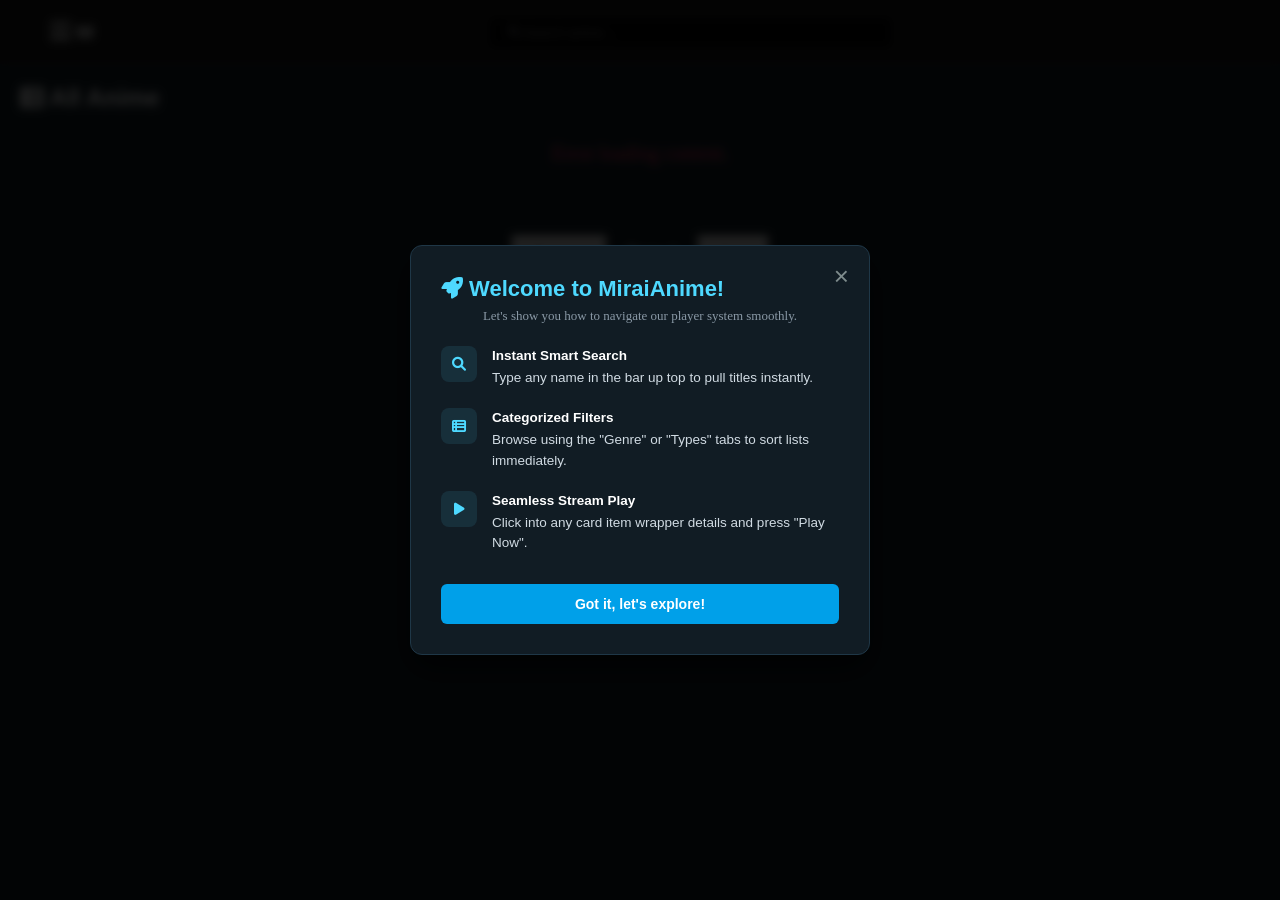
<file: all-anime-index.html>
<!DOCTYPE html>
<html lang="en">
<head>
    <meta charset="UTF-8">
    <meta name="viewport" content="width=device-width, initial-scale=1.0">
    <title>All Anime - Mirai</title>
    <link rel="stylesheet" href="./style.css">
    <link rel="stylesheet" href="./stylesheet.css">
    <link rel="stylesheet" href="https://cdnjs.cloudflare.com/ajax/libs/font-awesome/6.0.0-beta2/css/all.min.css" />
</head>
<body>

    <header>
        <nav>
           <ul class='nav-bar'>
                <li class='logo'>
                    <a href='index.html'><img src='Mirai-Anime.png' alt="Logo" /></a>
                </li>
                
                <li class="nav-search-item">
                    <div class="search-wrap">
                        <span class="search-icon" id="animeSearchBtn" style="cursor: pointer;"><i class="fas fa-search"></i></span>
                        <input type="text" id="animeSearchBox" placeholder="Search anime...">
                    </div>
                </li>
            </ul>

            <input type='checkbox' id='check' />
            <span class="menu">
                <li><a href="index.html">Home</a></li>
                <li class="nav-dropdown">
                    <a href="#" class="dropdown-toggle" aria-haspopup="true" aria-expanded="false">
                        Genre <i class="fas fa-angle-down"></i>
                    </a>
                    <ul class="dropdown-menu">
                            <li><button class="genre-link" data-genre="Action">Action</button></li>
                            <li><button class="genre-link" data-genre="Adventure">Adventure</button></li>
                            <li><button class="genre-link" data-genre="Comedy">Comedy</button></li>
                            <li><button class="genre-link" data-genre="Drama">Drama</button></li>
                            <li><button class="genre-link" data-genre="Ecchi">Ecchi</button></li>
                            <li><button class="genre-link" data-genre="Fantasy">Fantasy</button></li>
                            <li><button class="genre-link" data-genre="Horror">Horror</button></li>
                            <li><button class="genre-link" data-genre="Mahou Shoujo">Magical Girl</button></li>
                            <li><button class="genre-link" data-genre="Mecha">Mecha</button></li>
                            <li><button class="genre-link" data-genre="Music">Music</button></li>
                            <li><button class="genre-link" data-genre="Mystery">Mystery</button></li>
                            <li><button class="genre-link" data-genre="Psychological">Psychological</button></li>
                            <li><button class="genre-link" data-genre="Romance">Romance</button></li>
                            <li><button class="genre-link" data-genre="Sci-Fi">Sci-Fi</button></li>
                            <li><button class="genre-link" data-genre="Slice of Life">Slice of Life</button></li>
                            <li><button class="genre-link" data-genre="Sports">Sports</button></li>
                            <li><button class="genre-link" data-genre="Supernatural">Supernatural</button></li>
                            <li><button class="genre-link" data-genre="Thriller">Thriller</button></li>
                    </ul>
                </li>
                <li class="nav-dropdown">
                    <a href="#" class="dropdown-toggle" aria-haspopup="true" aria-expanded="false">
                        Types <i class="fas fa-angle-down"></i>
                    </a>
                    <ul class="dropdown-menu">
                        <li><button type="button" class="types-link" data-type="TV">TV Series</button></li>
                        <li><button type="button" class="types-link" data-type="MOVIE">Movies</button></li>
                        <li><button type="button" class="types-link" data-type="OVA">OVAs</button></li>
                        <li><button type="button" class="types-link" data-type="ONA">ONAs</button></li>
                        <li><button type="button" class="types-link" data-type="SPECIAL">Specials</button></li>
                        <li><button type="button" class="types-link" data-type="MUSIC">Music</button></li>
                    </ul>
                </li>
                <li><a href="">Updated</a></li>
                <li><a href="">Feedback</a></li>
                <label for="check" class="close-menu"><i class="fas fa-times"></i></label>
            </span>
            <label for="check" class="open-menu"><i class="fas fa-bars"></i></label>
        </nav>
    </header>

    <main id="main-homepage-content" style="padding: 20px;">
        <h2 style="color: white; margin-bottom: 20px;"><i class="fas fa-th-list"></i> All Anime</h2>
        
        <div id="search-results-section" style="display: none;">
            <div id="search-container" class="anime-grid-container" style="display: grid; grid-template-columns: repeat(auto-fill, minmax(150px, 1fr)); gap: 15px;"></div>
        </div>

        <div id="all-anime-container" class="anime-grid-container" style="display: grid; grid-template-columns: repeat(auto-fill, minmax(150px, 1fr)); gap: 15px;"></div>

        <div id="pagination-controls" style="text-align: center; margin-top: 30px; padding: 20px;">
            <button id="prev-page" style="padding: 10px 20px; cursor: pointer;">Previous</button>
            <span id="page-indicator" style="color: white; margin: 0 15px; font-weight: bold;">Page 1</span>
            <button id="next-page" style="padding: 10px 20px; cursor: pointer;">Next</button>
        </div>
    </main>

    <script src="script.js"></script>
</body>
</html>
</file>
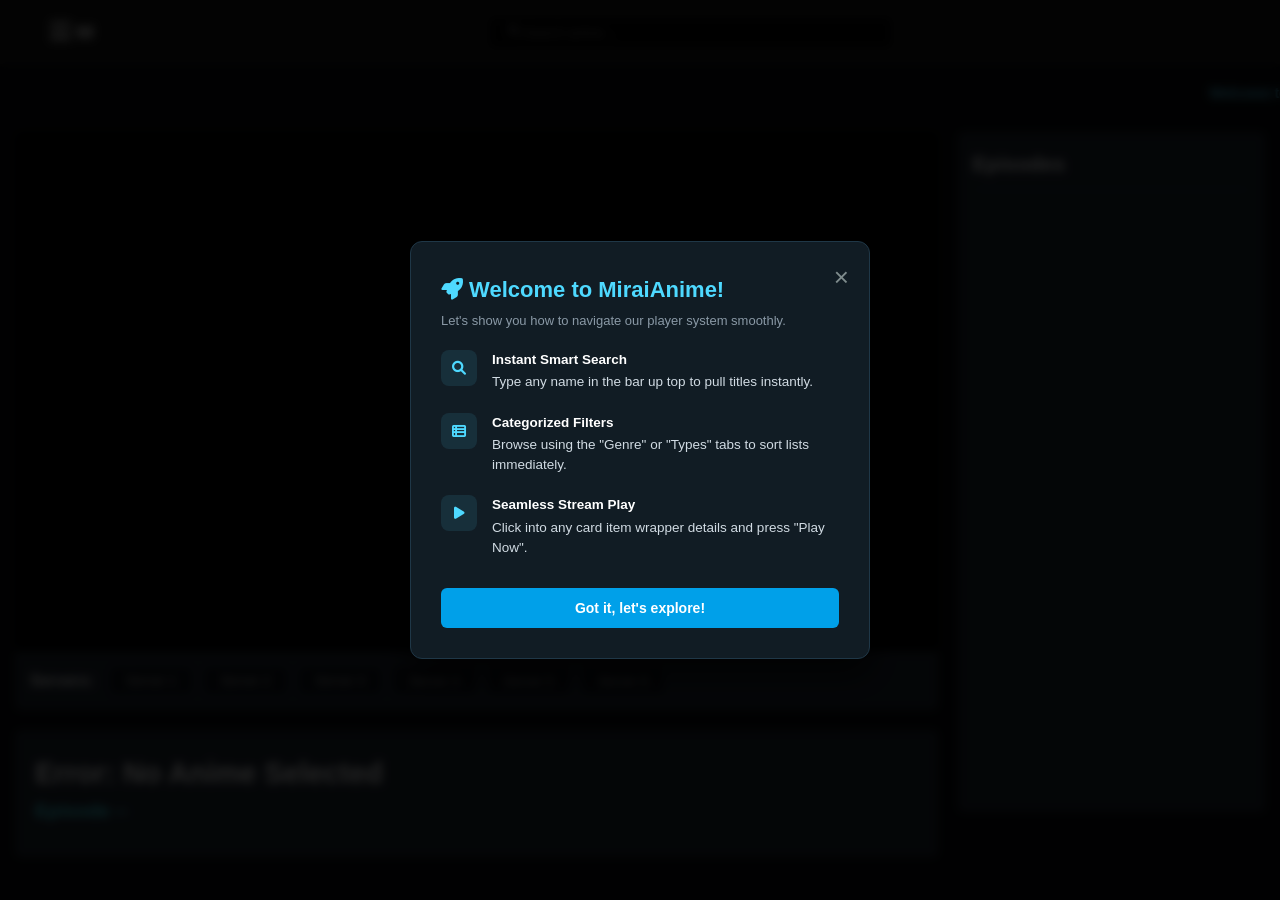
<file: watch.html>
<!DOCTYPE html>
<html lang="en">
<head>
  <meta charset="UTF-8">
  <link rel="icon" type="image/png" href="./Iroha.png">
  <meta name="viewport" content="width=device-width, initial-scale=1.0">
  <title id="watch-page-title">MiraiAnime | Watch</title>
  <link rel="stylesheet" href="global.css">
  <link rel="stylesheet" href="style.css">
  <link rel="stylesheet" href="player.css">
  <link rel="stylesheet" href="episodes.css">
  <link rel="stylesheet" href="https://cdnjs.cloudflare.com/ajax/libs/font-awesome/6.0.0/css/all.min.css">
</head>
<body>

    <header>
        <nav>
            <ul class='nav-bar'>
                <li class='logo'>
                    <a href='index.html'><img src='Mirai-Anime.png' alt="Logo"/></a>
                </li>
                
                <li class="nav-search-item">
                    <div class="search-wrap">
                        <span class="search-icon" id="animeSearchBtn"><i class="fas fa-search"></i></span>
                        <input type="text" id="animeSearchBox" placeholder="Search anime...">
                    </div>
                </li>

                <input type='checkbox' id='check' />

                <span class="menu">
                    <li><a href="index.html">Home</a></li>
                    
                    <li class="nav-dropdown">
                        <a href="#" class="dropdown-toggle" aria-haspopup="true" aria-expanded="false">
                            Genre <i class="fas fa-angle-down"></i>
                        </a>
                        <ul class="dropdown-menu">
                            <li><button class="genre-link" data-genre="Action">Action</button></li>
                            <li><button class="genre-link" data-genre="Adventure">Adventure</button></li>
                            <li><button class="genre-link" data-genre="Comedy">Comedy</button></li>
                            <li><button class="genre-link" data-genre="Drama">Drama</button></li>
                            <li><button class="genre-link" data-genre="Ecchi">Ecchi</button></li>
                            <li><button class="genre-link" data-genre="Fantasy">Fantasy</button></li>
                            <li><button class="genre-link" data-genre="Horror">Horror</button></li>
                            <li><button class="genre-link" data-genre="Mahou Shoujo">Magical Girl</button></li>
                            <li><button class="genre-link" data-genre="Mecha">Mecha</button></li>
                            <li><button class="genre-link" data-genre="Music">Music</button></li>
                            <li><button class="genre-link" data-genre="Mystery">Mystery</button></li>
                            <li><button class="genre-link" data-genre="Psychological">Psychological</button></li>
                            <li><button class="genre-link" data-genre="Romance">Romance</button></li>
                            <li><button class="genre-link" data-genre="Sci-Fi">Sci-Fi</button></li>
                            <li><button class="genre-link" data-genre="Slice of Life">Slice of Life</button></li>
                            <li><button class="genre-link" data-genre="Sports">Sports</button></li>
                            <li><button class="genre-link" data-genre="Supernatural">Supernatural</button></li>
                            <li><button class="genre-link" data-genre="Thriller">Thriller</button></li>
                        </ul>
                    </li>

                    <li class="nav-dropdown">
                        <a href="#" class="dropdown-toggle" aria-haspopup="true" aria-expanded="false">
                            Types <i class="fas fa-angle-down"></i>
                        </a>
                        <ul class="dropdown-menu">
                            <li><button type="button" class="types-link" data-type="TV">TV Series</button></li>
                            <li><button type="button" class="types-link" data-type="MOVIE">Movies</button></li>
                            <li><button type="button" class="types-link" data-type="OVA">OVAs</button></li>
                            <li><button type="button" class="types-link" data-type="ONA">ONAs</button></li>
                            <li><button type="button" class="types-link" data-type="SPECIAL">Specials</button></li>
                            <li><button type="button" class="types-link" data-type="MUSIC">Music</button></li>
                        </ul>
                    </li>
                    
                    <li><a href="">Updated</a></li>
                    <li><a href="">Feedback</a></li>
                    
                    <label for="check" class="close-menu"><i class="fas fa-times"></i></label>
                </span>

                <label for="check" class="open-menu"><i class="fas fa-bars"></i></label>
            </ul>
        </nav>
    </header>

    <marquee style="color: #4ed9ff; font-weight: bold; background-color: #0b0c10; padding: 8px 0; font-size: 14px; border-radius: 4px; margin: 10px 0; display: block;">
        Welcome to the official launch of Mirai-Anime! Please leave your thoughts about how to improve this website. Some features may not be working as they're still in development.
    </marquee>

    <main class="watch-wrapper">
        <div class="main-content">
            <section class="player-container">
                <div class="video-ratio-box">
                    <iframe id="videoPlayer" src="about:blank" allowfullscreen allow="autoplay; encrypted-media" title="Anime Video Player"></iframe>
                </div>
                
                <div class="server-selection">
                    <span class="server-label">Servers:</span>
                    <div class="server-buttons" id="serverButtonContainer" role="radiogroup" aria-label="Choose streaming server">
                        <button id="btn-server1" class="server-btn">Server 1</button>
                        <button id="btn-server2" class="server-btn">Server 2</button>
                        <button id="btn-server3" class="server-btn">Server 3</button>
                        <button id="btn-server4" class="server-btn">Server 4</button>
                        <button id="btn-server5" class="server-btn">Server 5</button>
                        <button id="btn-server6" class="server-btn">Server 6</button>
                    </div>
                </div>
            </section>

            <section class="anime-metadata" aria-labelledby="animeTitleHeader">
                <h1 id="animeTitleHeader" class="anime-title">Loading Anime...</h1>
                <h2 id="episodeIndicator" class="episode-indicator">Episode --</h2>
                <p id="animeDescription" class="anime-description"></p>
            </section>
        </div>

        <aside class="sidebar-content" aria-labelledby="episodeListHeader">
            <h3 id="episodeListHeader" class="sidebar-title">Episodes</h3>
            <div class="episode-list-scroll">
                <nav class="episode-list" id="episodeListContainer" aria-label="Episode navigation selection">
                </nav>
            </div>
        </aside>
    </main>

    <script src="api.js"></script>
    <script src="script.js"></script>
</body>
</html>
</file>
<file: style.css>
* {
    box-sizing: border-box;
    margin: 0;
    padding: 0;
}
body {
    font-family: "Poppins", sans-serif;
    --color1: #FFF ;
    --color2: #181818 ;
}

header {
    position: sticky;
    top: 0;
    z-index: 999999;
}

.nav-bar {
    width: 100%;
    display: flex;
    justify-content: space-between;
    align-items: center;
    gap: 12px;
    list-style: none;
    position: relative;
    background-color: var(--color2);
    padding: 12px 18px;
    z-index: 999999;
}
/* Search Container */
.nav-search-item {
    position: relative;
    flex-grow: 1;              /* allow it to expand */
    width: 100%;
    max-width: 425px;          /* desktop cap */
    margin: 0 auto;
    padding: 0 10px;
}

.search-wrap {
    position: relative;
    width: 100%;
    display: flex;
    align-items: center;
}

/* Search Box */
#animeSearchBox {
    width: 100%;
    padding: 8px 12px 8px 34px;
    background-color: #050505;
    border: 1px solid #27272a;
    border-radius: 6px;
    color: #ffffff;
    font-size: 13px;
    outline: none;
    transition: all 0.2s ease;
}

/* Search Icon */
.search-icon {
    position: absolute;
    left: 20px;
    z-index: 2;
    color: #71717a;
    pointer-events: none;
    font-size: 12px;
}

/* Responsive Fix */
@media(max-width: 610px) {
    .nav-search-item {
        max-width: none;       /* remove cap */
        padding: 0 8px;
    }
    #animeSearchBox {
        width: 100%;           /* full width on mobile */
        max-width: none;
        font-size: 14px;       /* slightly bigger text */
    }
}
.logo {
    height: 40px;
    display: flex;
    align-items: center;
    flex-shrink: 0;
    overflow: hidden;
    margin-left: 45px;
}

.logo img {
    height: auto;     
    width: 44px;      
    object-fit: contain; 
    display: block;
}

.menu {
    display: flex; 
    flex-direction: column;
    align-items: center;
    justify-content: flex-start;
    gap: 16px;
    position: absolute;
    top: 60px;
    left: 10px;
    right: auto;
    width: 200px;
    z-index: 1000001;
    background-color: var(--color2);
    border: 1px solid #2d3748;
    border-radius: 8px;
    padding: 16px 20px;
    box-shadow: 0 18px 38px rgba(0,0,0,.35);
    opacity: 0;
    visibility: hidden;
    transform: translateX(-20px);
    transition: transform 0.3s cubic-bezier(0.4, 0, 0.2, 1), opacity 0.3s ease, visibility 0.3s;
}

.menu > li {
    padding-left: 0;
    margin: 0;
    flex-basis: auto;
    width: 100%;
    text-align: center;
}
.menu li a, .menu li button {
    display: inline-block;
    text-decoration: none;
    color: var(--color1);
    text-align: center;
    transition: color 0.2s ease-in-out;
    position: relative;
    text-transform: uppercase;
    background: transparent;
    border: 0;
    cursor: pointer;
    font: inherit;
    width: 100%;
    padding: 8px 0;
}

.nav-dropdown {
    position: static;
}
.dropdown-toggle {
    display: inline-flex; 
    align-items: center; 
    gap: 6px;
}

.dropdown-menu {
    position: absolute;
    top: 0; 
    left: calc(100% + 10px); 
    width: max-content;
    max-width: 78vw;
    max-height: 92vh; 
    overflow-y: auto;
    background: #111827;
    border: 1px solid #2d3748;
    border-radius: 10px;
    padding: 8px; 
    
    display: grid;
    /* CHANGED: Switched from a 5-column layout to a compact 3-column layout */
    grid-template-columns: repeat(3, minmax(110px, 1fr));
    grid-template-rows: repeat(10, auto);
    gap: 2px 6px; 
    
    opacity: 0;
    visibility: hidden;
    transform: scale(0.95) translateX(-10px);
    transform-origin: left top;
    transition: transform 0.25s cubic-bezier(0.34, 1.56, 0.64, 1), opacity 0.2s ease, visibility 0.2s;
    z-index: 1000002;
    list-style: none;
    box-shadow: 5px 15px 35px rgba(0,0,0,0.5);
}

.nav-dropdown.open .dropdown-menu {
    opacity: 1;
    visibility: visible;
    transform: scale(1) translateX(0);
}

.genre-link, .types-link {
    width: 100%;
    padding: 3px 4px; 
    border-radius: 4px;
    color: #f3f4f6;
    text-align: center; 
    text-transform: none;
    white-space: nowrap;
    list-style: none;
    font-size: 10px; 
    letter-spacing: 0.2px;
    transition: background 0.15s ease, transform 0.1s ease;
}
.dropdown-menu li {
    list-style: none;
}
.genre-link:hover, .types-link:hover {
    background: #1f2937;
    transform: translateY(-1px);
}

/* FIX: Added child selector (>) so underline styling only targets main navigation links, leaving the grids clean */
.menu > li > a::after {
    content: "";
    position: absolute;
    bottom: 0;
    left: 50%;
    width: 0;
    height: 1px;
    background-color: var(--color1);
    transition: all 0.2s ease-in-out;
    transform: translateX(-50%);
}
.menu > li > a:hover:after {
    width: 80%;
}

.open-menu , .close-menu {
    position: absolute;
    color: var(--color1);
    cursor: pointer;
    font-size: 1.5rem;
    z-index: 1000003;
    transition: transform 0.2s ease;
}
.open-menu:hover, .close-menu:hover {
    transform: translateY(-50%) scale(1.1);
}
.open-menu {
    top: 50%;
    left: 50px;
    right: auto;
    transform: translateY(-50%);
    display: block;
}
.close-menu {
    top:   -9%;
    left: 42px;
    right: auto;
    transform: translateY(-50%);
    display: none;
}
#check {display: none;}
#check:checked ~ .open-menu {display: none !important;}

#check:checked ~ .menu {
    opacity: 1;
    visibility: visible;
    transform: translateX(0);
}
#check:checked ~ .menu .close-menu {display: block !important;}

@media(max-width: 610px){
    .menu {
        width: 180px; 
        gap: 12px;
    }
    .menu li a, .menu li button {font-size: 12px; padding: 6px 0;}
    .nav-dropdown {display: flex; flex-direction: column; align-items: center;}
    
    .dropdown-menu {
        position: static;
        margin-top: 8px;
        width: 160px;
        max-width: 90vw;
        opacity: 0;
        visibility: hidden;
        transform: none;
        display: none;
        grid-template-columns: 1fr;
        gap: 4px;
    }
    
    .nav-dropdown.open .dropdown-menu {
        display: grid;
        opacity: 1;
        visibility: visible;
        animation: fadeInMobile 0.2s ease-out forwards;
    }
    .open-menu , .close-menu {display: block;}
}

@keyframes fadeInMobile {
    from { opacity: 0; transform: translateY(-5px); }
    to { opacity: 1; transform: translateY(0); }
}

#hero-video {
    transition: opacity 1s ease-in-out;
    opacity: 1;
}

#hero-image {
    opacity: 0;
    transition: opacity 1s ease-in-out;
}

#hero-image.fade-in {
    opacity: 1;
}

#hero-video.fade-out {
    opacity: 0;
}

.menu li {
    list-style: none !important;
    list-style-type: none !important;
}

.follow-us-card .fa-tiktok {
    font-size: 32px;
    transform: translateY(-1px);
}

.characters-section {
    margin-top: 40px;
    width: 100%;
}
.characters-title {
    color: #ffffff;
    font-size: 20px;
    font-weight: 600;
    margin-bottom: 15px;
    display: flex;
    align-items: center;
    gap: 8px;
}
.characters-scroll-container {
    display: flex;
    gap: 15px;
    overflow-x: auto;
    padding-bottom: 15px;
    scrollbar-width: thin;
    scrollbar-color: #23495f #121f26;
}
.characters-scroll-container::-webkit-scrollbar {
    height: 8px;
}
.characters-scroll-container::-webkit-scrollbar-track {
    background: #121f26;
}
.characters-scroll-container::-webkit-scrollbar-thumb {
    background-color: #23495f;
    border-radius: 4px;
}
.character-card {
    flex: 0 0 110px;
    background-color: #14222b;
    border: 1px solid rgba(255, 255, 255, 0.05);
    border-radius: 6px;
    overflow: hidden;
    display: flex;
    flex-direction: column;
    align-items: center;
    text-align: center;
    padding-bottom: 8px;
    box-shadow: 0 4px 10px rgba(0,0,0,0.3);
}
.character-img {
    width: 100%;
    aspect-ratio: 3 / 4;
    object-fit: cover;
    margin-bottom: 6px;
}
.character-name {
    color: #ffffff;
    font-size: 11px;
    font-weight: bold;
    padding: 0 4px;
    line-height: 1.3;
    display: -webkit-box;
    -webkit-line-clamp: 2;
    -webkit-box-orient: vertical;
    overflow: hidden;
    text-overflow: ellipsis;
    height: 28px;
}
.character-role {
    color: #8bdcff;
    font-size: 9px;
    text-transform: uppercase;
    margin-top: 2px;
    letter-spacing: 0.5px;
}
</file>
<file: stylesheet.css>
body {
  background-color: #121f26;
}
p {
  color: white;
  text-align: center;
}


h1 {
  color: white;
  text-align: center;
}

p {
  font-family: verdana;
  font-size: 20px;
}

a {
    color: inherit;
    text-decoration: none;
}

.follow-us-row {
    display: flex;
    gap: 12px;
    width: min(90%, 700px);
    margin: 4px auto 0;    /* ✅ halos dikit na sa hero */
    flex-wrap: wrap;
    justify-content: center;
}

.follow-us-card {
    flex: 1 1 200px;
    background-color: #23495f;
    padding: 20px 22px;
    border-radius: 8px;
    display: flex;
    flex-direction: column;
    gap: 6px;
    min-height: 100px;
    justify-content: center;
}

.follow-us-label {
    color: #8bdcff;
    font-size: 12px;
    font-weight: 700;
    text-transform: uppercase;
    letter-spacing: 0.08em;
}

.follow-us-card a {
    color: #ffffff;
    font-weight: 600;
    text-decoration: none;
}

.follow-us-card a:hover {
    color: #4ed9ff;
}

@media (max-width: 600px) {
    .follow-us-row {
        flex-direction: row;
    }
}


@media (max-width: 768px) {
  #anime-list-container {
    grid-template-columns: repeat(3, minmax(0, 1fr));
  }
}
@media (max-width: 480px) {
  #anime-list-container {
    grid-template-columns: repeat(2, minmax(0, 1fr));
  }
}








.showcase-banner {
    width: 100%;
    max-width: 850px;
    margin: 20px auto;
    border-radius: 12px;
    overflow: hidden;
    box-shadow: 0 15px 35px rgba(0, 0, 0, 0.6);
    border: 1px solid rgba(255, 255, 255, 0.08);
    padding: 25px;
    box-sizing: border-box;
    text-align: left;
    position: relative;
    
    
    background-color: #14222b;
    background-size: cover;
    background-position: center top;
}


.meta-grid {
    display: flex;
    gap: 24px;
    flex-wrap: wrap;
    position: relative;
    z-index: 2;
}

.poster-box {
    width: 160px;
    height: 235px;
    background: #000;
    border-radius: 8px;
    overflow: hidden;
    box-shadow: 0 8px 20px rgba(0, 0, 0, 0.5);
}

.poster-box img {
    width: 100%;
    height: 100%;
    object-fit: cover;
}

.details-box {
    flex: 1;
    min-width: 250px;
    font-family: sans-serif;
}

.details-box h2 { 
    margin: 0 0 15px 0; 
    color: #ffffff; 
    font-size: 32px;
    font-weight: bold;
}

.badge-row {
    display: flex;
    flex-wrap: wrap;
    gap: 8px;
    margin-bottom: 12px;
}

.meta-badge {
    background-color: rgba(255, 255, 255, 0.08);
    border: 1px solid rgba(255, 255, 255, 0.12);
    color: #ffffff;
    font-size: 13px;
    padding: 5px 14px;
    border-radius: 4px;
    font-weight: 500;
    display: inline-flex;
    align-items: center;
    gap: 5px;
}

.meta-badge.rating-star {
    color: #ffc107;
    background-color: rgba(255, 193, 7, 0.12);
    border-color: rgba(255, 193, 7, 0.2);
}

.genre-badge {
    background-color: rgba(229, 9, 20, 0.15);
    border: 1px solid rgba(229, 9, 20, 0.3);
    color: #ff5263;
    font-size: 11px;
    text-transform: uppercase;
    letter-spacing: 0.5px;
    padding: 4px 12px;
    border-radius: 4px;
    font-weight: bold;
}

.synopsis-area {
    margin-top: 20px;
    font-family: sans-serif;
}

.synopsis-area h4 {
    display: none; 
}

.synopsis-area p { 
    color: rgba(255, 255, 255, 0.75); 
    font-size: 14px; 
    line-height: 1.6; 
    text-align: left; 
    margin: 0 0 25px 0; 
    max-width: 720px;
}

.play-now-container {
    margin-top: 25px;
    text-align: center;
    position: relative;
    z-index: 2;
}

.play-now-btn {
    display: inline-flex;
    align-items: center;
    justify-content: center;
    gap: 10px;
    background-color: #00a0e9;
    color: #ffffff;
    text-decoration: none;
    font-family: sans-serif;
    font-size: 16px; 
    font-weight: bold;
    text-transform: uppercase;
    letter-spacing: 0.5px;
    padding: 14px 50px; 
    border-radius: 6px;
    box-shadow: 0 4px 14px rgba(0, 160, 233, 0.4);
    transition: background-color 0.2s, transform 0.1s, box-shadow 0.2s;
}

.play-now-btn:hover {
    background-color: #008ecf;
    box-shadow: 0 6px 18px rgba(0, 160, 233, 0.6);
}

.play-now-btn:active {
    transform: scale(0.97);
}












        body {
            background-color: #121f26;
            margin: 0;
            padding: 0;
            font-family: sans-serif;
        }

        
        .section-title {
            color: #ffffff;
            font-size: 20px;
            font-weight: bold;
            padding: 20px 20px 5px 20px;
            margin: 0;
        }

        
        .anime-grid-container {
            display: grid;
            grid-template-columns: repeat(auto-fill, minmax(150px, 1fr)); 
            gap: 14px;
            padding: 10px 20px 20px 20px;
            background-color: #121f26;
        }

        .trending-controls {
            display: flex;
            align-items: center;
            justify-content: center;
            gap: 12px;
            padding: 0 20px 14px 20px;
        }

        .trending-controls button {
            border: 1px solid rgba(255,255,255,0.18);
            background: #111827;
            color: #ffffff;
            padding: 10px 14px;
            border-radius: 8px;
            cursor: pointer;
            transition: background 0.2s ease, transform 0.2s ease;
            font-size: 13px;
        }

        .trending-controls button:hover:not(:disabled) {
            background: #1f2937;
            transform: translateY(-1px);
        }

        .trending-controls button:disabled {
            opacity: 0.45;
            cursor: not-allowed;
        }

        .carousel-viewport {
            overflow: hidden;
            padding: 8px 0 20px 20px;
            position: relative;
        }

        .anime-carousel-track {
            display: flex;
            gap: 14px;
            width: max-content;
            animation: recommendedScroll 24s linear infinite;
            will-change: transform;
        }

        .anime-carousel-track:hover {
            animation-play-state: paused;
        }

        .anime-carousel-track .card-item-wrapper {
            width: 160px !important;
            flex: 0 0 160px !important;
        }

        @keyframes recommendedScroll {
            from {
                transform: translateX(0);
            }
            to {
                transform: translateX(-50%);
            }
        }

        
        @media (max-width: 768px) {
            .anime-grid-container {
                grid-template-columns: repeat(3, minmax(0, 1fr));
                gap: 8px;
                padding: 10px;
            }
            .section-title {
                padding: 15px 10px 5px 10px;
                font-size: 18px;
            }
            .carousel-viewport {
                padding-left: 10px;
            }
            .anime-carousel-track {
                gap: 10px;
            }
            .anime-carousel-track .card-item-wrapper {
                width: 140px !important;
                flex-basis: 140px !important;
            }
        }
        @media (max-width: 480px) {
            .anime-grid-container {
                grid-template-columns: repeat(2, minmax(0, 1fr));
                gap: 6px;
            }
        }




.slider {
  width: 100%;
  height: 400px;
  position: relative;
  overflow: hidden;
  border-radius: 8px;
}

.slides {
  width: 300%;
  height: 100%;
  display: flex;
}

.slides input {
  display: none;
}

.slide {
  width: 100%;
  transition: 0.6s;
}

.slide img {
  width: 100%;
  height: 100%;
  object-fit: cover;
}


.navigation-manual {
  position: absolute;
  width: 100%;
  bottom: 10px;
  display: flex;
  justify-content: center;
}

.manual-btn {
  border: 2px solid #fff;
  padding: 5px;
  border-radius: 50%;
  cursor: pointer;
  transition: 0.3s;
  margin: 0 5px;
}

.manual-btn:hover {
  background: #fff;
}

    .navigation-auto {
  position: absolute;
  display: flex;
  width: 100%;
  justify-content: center;
  bottom: 10px;
}

.navigation-auto div {
  border: 2px solid #fff;
  padding: 5px;
  border-radius: 50%;
  transition: 0.3s;
  margin: 0 5px;
}


#radio1:checked ~ .first {
  margin-left: 0;
}
#radio2:checked ~ .first {
  margin-left: -100%;
}
#radio3:checked ~ .first {
  margin-left: -200%;
}


.hero-container {
  position: relative;
  width: 90%;
  max-width: 800px;
  aspect-ratio: 16 / 9;   
  min-height: 200px;      
  margin: 20px auto;
  overflow: hidden;
  background-color: #000;
  border-radius: 12px;
}


@media (min-width: 1024px) {
  .hero-container {
    height: 60vh;         
    max-height: 600px;    
  }
}

.hero-container video,
.hero-container img {
  width: 100%;
  height: 100%;
  object-fit: cover;
  position: absolute;
  top: 0;
  left: 0;
}

.fade-out {
  opacity: 0;
  transition: opacity 1.2s ease-in-out;
}

.fade-in {
  opacity: 1;
}




.modern-footer {
  background-color: #121f26; 
  color: #7a7a7a;            
  padding: 60px 4% 30px 4%;
  font-family: -apple-system, BlinkMacSystemFont, sans-serif;
}


.footer-container {
  border-top: 1px solid #ebe5e5; 
  padding-top: 40px;             
  margin-top: 0;
  
 
  display: flex;
  flex-wrap: wrap;
  justify-content: space-between;
  max-width: 1200px;
  margin: 0 auto;
  gap: 40px;
}



.footer-container {
  display: flex;
  flex-wrap: wrap;
  justify-content: space-between;
  max-width: 1200px;
  margin: 0 auto;
  gap: 40px;
}


.brand-section {
  flex: 1;
  min-width: 280px;
  max-width: 450px;
  text-align: left; 
}

.footer-logo {
  color: #ffffff;
  font-size: 1.2rem;
  font-weight: 700;
  letter-spacing: 1px;
  margin-bottom: 10px;
}

.footer-disclaimer {
  font-size: 0.9rem;
  line-height: 1.6;
  margin-bottom: 25px;
}


.footer-links-group {
  display: flex;
  flex-wrap: nowrap; 
  flex: 1;
  min-width: 280px;  
  gap: 10px;
}

.footer-col {
  width: 50%;        
}

.footer-col h3 {
  color: #ffffff;
  font-size: 0.95rem;
  font-weight: 700;
  letter-spacing: 1px;
  margin-bottom: 25px;
}


.footer-col ul {
  list-style: none;
  padding: 0;
  margin: 0;
}

.footer-col ul li {
  margin-bottom: 18px;
}

.footer-col ul li a {
  color: #7a7a7a;
  text-decoration: none;
  font-size: 0.95rem;
  transition: color 0.2s ease;
}

.footer-col ul li a:hover {
  color: #ffffff;
}


.version-tag {
  background-color: #1e1f29;
  color: #707dfd;
  font-size: 0.75rem;
  font-weight: 700;
  padding: 3px 8px;
  border-radius: 20px;
  margin-left: 6px;
  display: inline-block;
  vertical-align: middle;
}

.footer-bottom {
  border-top: 1px solid #ebe5e5;
  margin-top: 60px;
  padding-top: 25px;
  text-align: center;
  font-size: 0.85rem;
}



.anime-card {
  width: 100%;
  display: flex;
  flex-direction: column;
  box-sizing: border-box;
  font-family: 'Inter', sans-serif;
  cursor: pointer;
  -webkit-tap-highlight-color: transparent;
}


.poster-container {
  width: 100%;
  position: relative;
  border-radius: 10px;
  overflow: hidden;
  aspect-ratio: 2 / 3;
  background-color: #0b111e;
  box-shadow: 0 4px 12px rgba(0,0,0,0.3);
  
  transition: transform 0.3s cubic-bezier(0.25, 0.8, 0.25, 1), box-shadow 0.3s ease;
}

.poster-link {
  display: block;
  width: 100%;
  height: 100%;
}

.poster-image {
  width: 100%;
  height: 100%;
  object-fit: cover;
  display: block;
  transition: transform 0.4s cubic-bezier(0.25, 0.8, 0.25, 1);
}

.card-title a {
  color: #f8fafc;
  text-decoration: none;
  transition: color 0.2s ease;
}



@media (hover: hover) {
  
  .anime-card:hover .poster-container {
    transform: translateY(-6px);
    box-shadow: 0 16px 32px rgba(0,0,0,0.6);
  }
  
  
  .anime-card:hover .poster-image {
    transform: scale(1.06);
  }

  
  .anime-card:hover .card-title a {
    color: #3b82f6;
  }
}



.anime-card:active .poster-container {
  transform: scale(0.96);
  box-shadow: 0 2px 6px rgba(0,0,0,0.4);
  transition: transform 0.1s ease, box-shadow 0.1s ease; /* Fast response time */
}


.anime-card:active .card-title a {
  color: #3b82f6;
  opacity: 0.9;
}



.format-badge {
  position: absolute;
  top: 10px;
  left: 10px;
  background: rgba(15, 23, 42, 0.8);
  backdrop-filter: blur(4px);
  -webkit-backdrop-filter: blur(4px);
  color: #cbd5e1;
  font-size: 10px;
  font-weight: 700;
  padding: 4px 8px;
  border-radius: 4px;
  text-transform: uppercase;
  letter-spacing: 0.5px;
  pointer-events: none;
}


.info-overlay {
  position: absolute;
  bottom: 0;
  left: 0;
  right: 0;
  background: linear-gradient(to top, rgba(11, 17, 30, 0.95) 0%, rgba(11, 17, 30, 0.6) 60%, rgba(11, 17, 30, 0) 100%);
  padding: 20px 10px 10px 10px;
  display: flex;
  align-items: center;
  justify-content: space-between;
  gap: 4px;
  pointer-events: none;
}


.badge-group {
  display: flex;
  gap: 4px;
  align-items: center;
}

.badge {
  color: white;
  font-size: 10px;
  font-weight: 700;
  padding: 3px 6px;
  border-radius: 4px;
  display: flex;
  align-items: center;
  gap: 4px;
}

.badge-sub { background-color: #3b82f6; }
.badge-dub { background-color: #ef4444; }

.ep-count {
  font-size: 11px;
  font-weight: 600;
  color: #94a3b8;
  display: flex;
  align-items: center;
  gap: 4px;
}

.ep-count i {
  font-size: 9px;
}


.card-title {
  margin: 12px 0 0 0;
  font-size: 13px;
  font-weight: 600;
  line-height: 1.4;
  display: -webkit-box;
  -webkit-line-clamp: 2;
  -webkit-box-orient: vertical;
  overflow: hidden;
  text-overflow: ellipsis;
  height: 36.4px;
}
</file>
<file: global.css>
:root {
    --bg-main: #0b0c10;
    --bg-card: #1f2833;
    --accent: #45f3ff;
    --text-main: #c5c6c7;
    --text-light: #ffffff;
    --font-stack: 'Segoe UI', Tahoma, Geneva, Verdana, sans-serif;
}

* {
    box-sizing: border-box;
    margin: 0;
    padding: 0;
}

body {
    background-color: var(--bg-main);
    color: var(--text-main);
    font-family: var(--font-stack);
    line-height: 1.6;
}

/* Alert/Announcement Banner */
.announcement-banner {
    display: flex;
    justify-content: space-between;
    align-items: center;
    background-color: var(--accent);
    color: var(--bg-main);
    padding: 10px 20px;
    font-weight: bold;
    font-size: 0.9rem;
}

.banner-close {
    background: none;
    border: none;
    font-size: 1.3rem;
    cursor: pointer;
    color: var(--bg-main);
}

/* Base Content Grid Layout */
.watch-wrapper {
    display: grid;
    grid-template-columns: 1fr;
    gap: 20px;
    max-width: 1400px;
    margin: 20px auto;
    padding: 0 15px;
}

@media (min-width: 992px) {
    .watch-wrapper {
        grid-template-columns: 3fr 1fr;
    }
}
</file>
<file: player.css>
.player-container {
    background: #000;
    border-radius: 6px;
    overflow: hidden;
}

.video-ratio-box {
    position: relative;
    padding-top: 56.25%; /* 16:9 Aspect Ratio */
}

.video-ratio-box iframe {
    position: absolute;
    top: 0;
    left: 0;
    width: 100%;
    height: 100%;
    border: none;
}

.server-selection {
    display: flex;
    align-items: center;
    padding: 15px;
    background: var(--bg-card);
    gap: 15px;
    flex-wrap: wrap;
}

.server-label {
    font-weight: bold;
    color: var(--text-light);
}

.server-buttons {
    display: flex;
    gap: 10px;
    flex-wrap: wrap;
}

.server-btn {
    background: #0f141c;
    color: var(--text-main);
    border: 1px solid #2f3b4c;
    padding: 6px 16px;
    border-radius: 4px;
    cursor: pointer;
    transition: all 0.2s ease-in-out;
}

.server-btn:hover, .server-btn.active {
    background: var(--accent);
    color: var(--bg-main);
    border-color: var(--accent);
}

.anime-metadata {
    margin-top: 20px;
    background: var(--bg-card);
    padding: 20px;
    border-radius: 6px;
}

.anime-title {
    color: var(--text-light);
    font-size: 1.8rem;
}

.episode-indicator {
    color: var(--accent);
    font-size: 1.2rem;
    margin-bottom: 10px;
}
</file>
<file: episodes.css>
.sidebar-content {
    background: var(--bg-card);
    border-radius: 6px;
    padding: 15px;
    max-height: 680px;
    display: flex;
    flex-direction: column;
}

.sidebar-title {
    color: var(--text-light);
    margin-bottom: 15px;
    font-size: 1.3rem;
    border-bottom: 1px solid #2f3b4c;
    padding-bottom: 8px;
}

.episode-list-scroll {
    overflow-y: auto;
    flex: 1;
}

.episode-list {
    display: flex;
    flex-direction: column;
    gap: 8px;
}

.ep-item {
    display: block;
    width: 100%;
    background: #0f141c;
    color: var(--text-main);
    border: 1px solid #2f3b4c;
    padding: 10px 15px;
    text-align: left;
    border-radius: 4px;
    cursor: pointer;
    text-decoration: none;
    font-size: 0.95rem;
}

.ep-item:hover, .ep-item.active {
    background: #2f3b4c;
    color: var(--accent);
    border-color: var(--accent);
}
</file>
